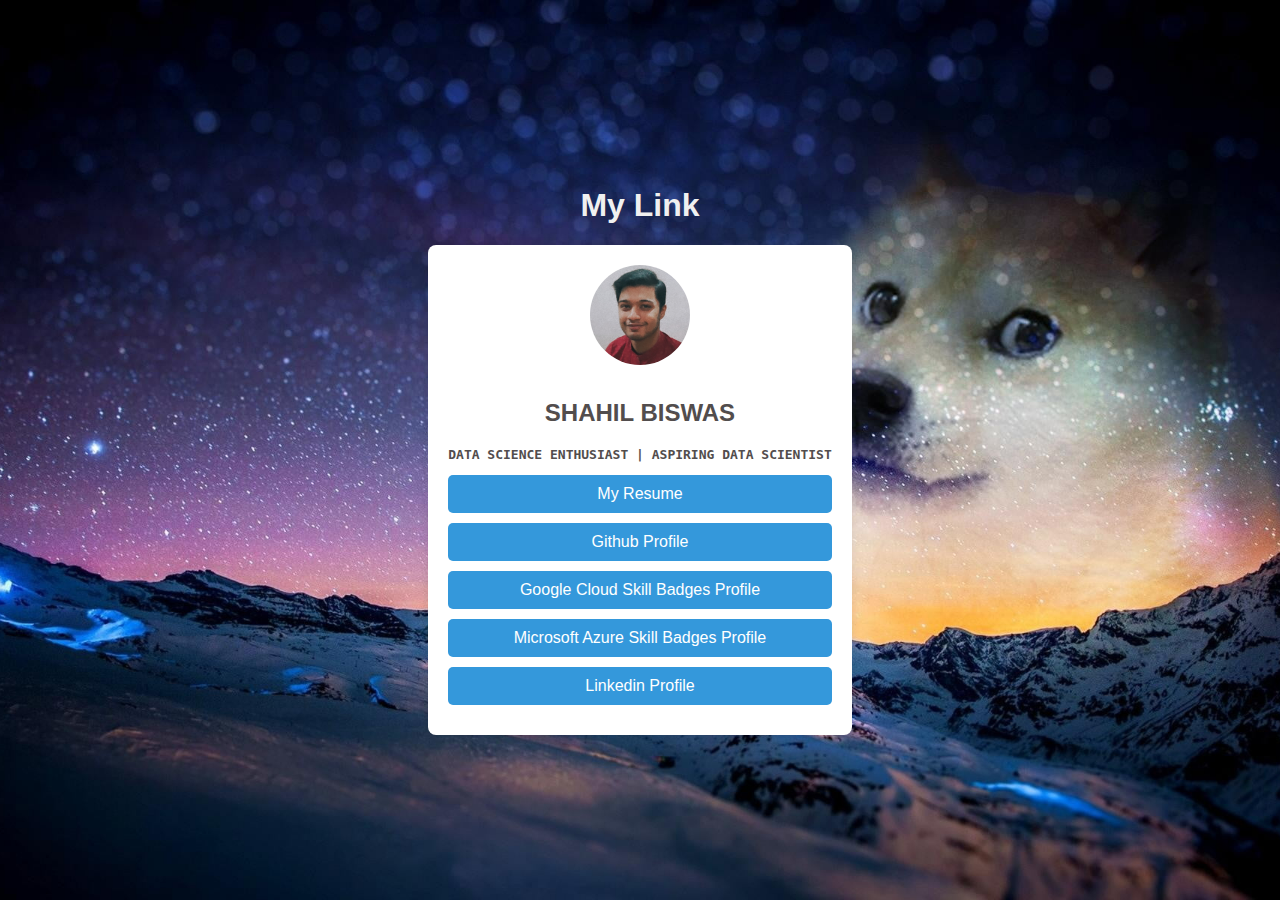
<file: index.html>
<!DOCTYPE html>
<html lang="en">
<head>
    <meta charset="UTF-8">
    <meta name="viewport" content="width=device-width, initial-scale=1.0">
    <title>Your Linktree</title>
    <link rel="stylesheet" href="style.css">
</head>
<body>
    <div>
<div>
    <h1>My Link</h1>
</div>

<div class="linktree-container">
    <img src="photo.png" alt="Profile Picture" class="profile-picture">
    <div>
        <h2>SHAHIL BISWAS</h2>
        <p> DATA SCIENCE ENTHUSIAST | ASPIRING DATA SCIENTIST </p>
      </div>
    <div class="button-container">
        <a href="Shahil_Biswas_CV.pdf"  target="_blank"  class="button">My Resume</a>
        <a href="https://github.com/ShahilB"  target="_blank"  class="button">Github Profile</a>
        <a href="https://www.cloudskillsboost.google/public_profiles/d519d258-afe9-4327-b137-9248a2246a2f"  target="_blank"  class="button">Google Cloud Skill Badges Profile</a>
        <a href="https://learn.microsoft.com/en-in/users/shahilbiswas-9459/"  target="_blank"  class="button">Microsoft Azure Skill Badges Profile</a>
        <a href="https://www.linkedin.com/in/shahil-biswas-090542205"  target="_blank" class="button">Linkedin Profile</a>
        
    </div>
</div>
    </div>
</body>
</html>
</file>
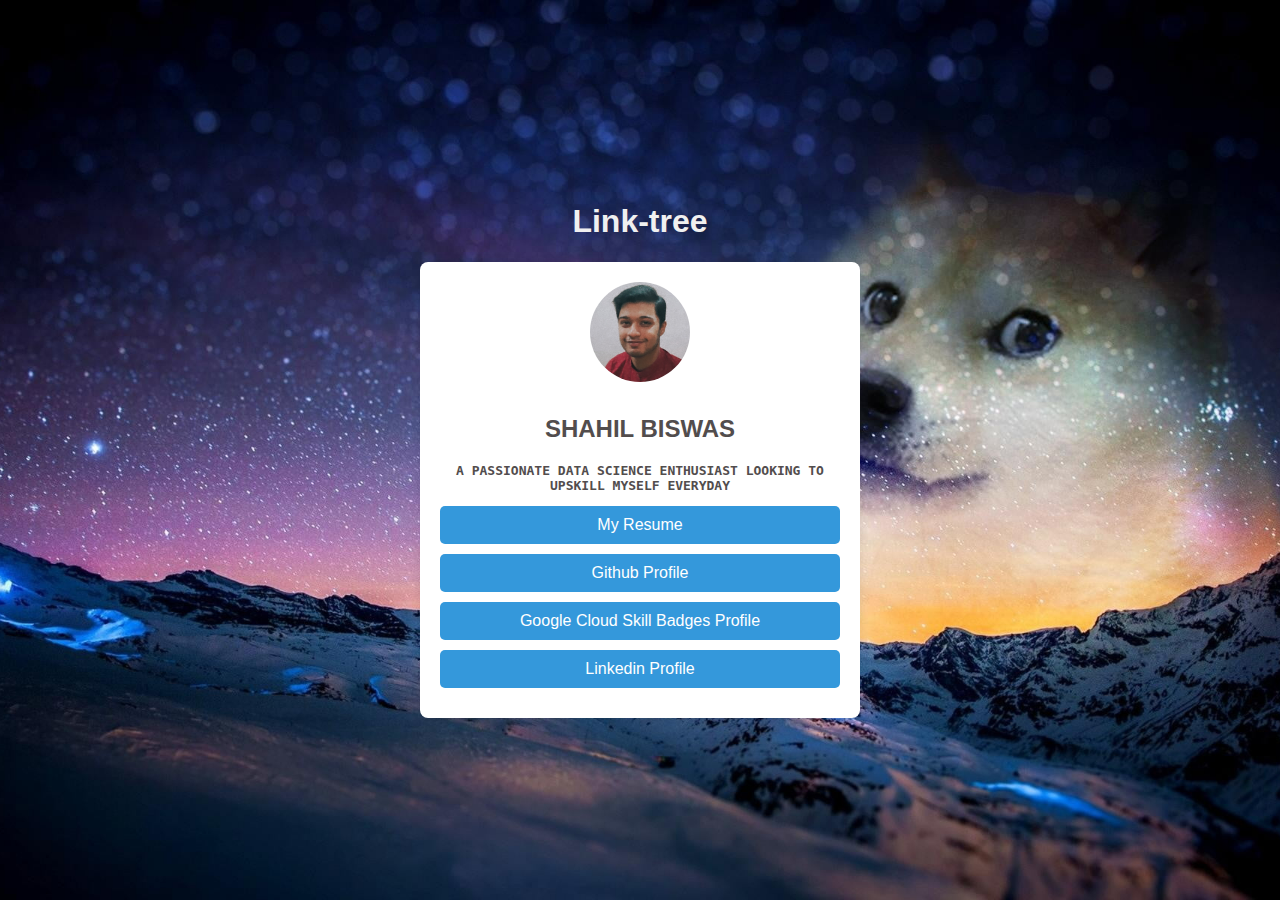
<file: newlinktree.html>
<!DOCTYPE html>
<html lang="en">
<head>
    <meta charset="UTF-8">
    <meta name="viewport" content="width=device-width, initial-scale=1.0">
    <title>Your Linktree</title>
    <style>
        body {
            font-family: 'Arial', sans-serif;
            background-color: #f0f0f0;
            background-image:url("wallpaperflare.com_wallpaper.jpg");
            background-repeat: no-repeat;
            background-position: center;
            background-attachment: fixed;
            background-size: cover;
            margin: 0;
            padding: 0;
            display: flex;
            align-items: center;
            justify-content: center;
            height: 100vh;
        }

        h1 {
            text-align: center;
            font-family:'Franklin Gothic Medium', 'Arial Narrow', Arial, sans-serif;
            color: #f0f0f0

        }

        h2{

            font-family: 'Franklin Gothic Medium', 'Arial Narrow', Arial, sans-serif;
            font-size:x-large;
            color:#524d4d;
        }

        p{
            font-family:monospace;
            font-weight: bold;
            color: #524d4d;
        


        }

        .linktree-container {
            text-align: center;
            max-width: 400px;
            padding: 20px;
            background-color: #fff;
            border-radius: 8px;
            box-shadow: 0 0 10px rgba(0, 0, 0, 0.1);
        }

        .profile-picture {
            border-radius: 50%;
            width: 100px;
            height: 100px;
            object-fit: cover;
            margin-bottom: 10px;
        }

        .button-container {
            display: flex;
            flex-direction: column;
        }

        .button {
            margin-bottom: 10px;
            padding: 10px;
            background-color: #3498db;
            color: #fff;
            text-decoration: none;
            border-radius: 5px;
            display: block;
            transition: background-color 0.3s ease;
        }

        .button:hover {
            background-color: #2980b9;

            
        }

        @media (max-width: 600px) {
            .linktree-container {
                max-width: 80%;
            }
        }    
    </style>
</head>
<body>
    <div>
<div>
    <h1>Link-tree</h1>
</div>

<div class="linktree-container">
    <img src="photo.png" alt="Profile Picture" class="profile-picture">
    <div>
        <h2>SHAHIL BISWAS</h2>
        <p>A PASSIONATE DATA SCIENCE ENTHUSIAST LOOKING TO UPSKILL MYSELF EVERYDAY</p>
      </div>
    <div class="button-container">
        <a href="Shahil_Biswas_CV.pdf"  target="_blank"  class="button">My Resume</a>
        <a href="https://github.com/ShahilB"  target="_blank"  class="button">Github Profile</a>
        <a href="https://www.cloudskillsboost.google/public_profiles/d519d258-afe9-4327-b137-9248a2246a2f"  target="_blank"  class="button">Google Cloud Skill Badges Profile</a>
        <a href="https://www.linkedin.com/in/shahil-biswas-090542205"  target="_blank" class="button">Linkedin Profile</a>
        
    </div>
</div>
    </div>
</body>
</html>
</file>
<file: style.css>
body {
    font-family: 'Arial', sans-serif;
    background-color: #f0f0f0;
    background-image:url("wallpaperflare.com_wallpaper.jpg");
    background-repeat: no-repeat;
    background-position: center;
    background-attachment: fixed;
    background-size: cover;
    margin: 0;
    padding: 0;
    display: flex;
    align-items: center;
    justify-content: center;
    height: 100vh;
}

h1 {
    text-align: center;
    font-family:'Franklin Gothic Medium', 'Arial Narrow', Arial, sans-serif;
    color: #f0f0f0

}

h2{

    font-family: 'Franklin Gothic Medium', 'Arial Narrow', Arial, sans-serif;
    font-size:x-large;
    color:#524d4d;
}

p{
    font-family:monospace;
    font-weight: bold;
    color: #524d4d;



}

.linktree-container {
    text-align: center;
    max-width: 400px;
    padding: 20px;
    background-color: #fff;
    border-radius: 8px;
    box-shadow: 0 0 10px rgba(0, 0, 0, 0.1);
}

.profile-picture {
    border-radius: 50%;
    width: 100px;
    height: 100px;
    object-fit: cover;
    margin-bottom: 10px;
    transition: all .3s ease-in-out;
}

.profile-picture:hover {
    transform: scale(1.1);
}


.button-container {
    display: flex;
    flex-direction: column;
}

.button {
    margin-bottom: 10px;
    padding: 10px;
    background-color: #3498db;
    color: #fff;
    text-decoration: none;
    border-radius: 5px;
    display: block;
    transition: background-color 0.3s ease;
    transition: border-radius 0.3s ease;
}

.button:hover {
    background-color: #2980b9;
    border-radius: 50px;

    
}

@media screen and (max-width: 600px) {

    
    
    .linktree-container {
        
        max-width: 60%;
        margin:auto;
    }
    h1 {
        font-size: 1.5em; /* Adjust font size */
    }

    h2 {
        font-size: 1.2em; /* Adjust font size */
    }

    p {
        font-size: 0.9em; /* Adjust font size */
    }

    .profile-picture{
        margin: auto;
    }
}
</file>
